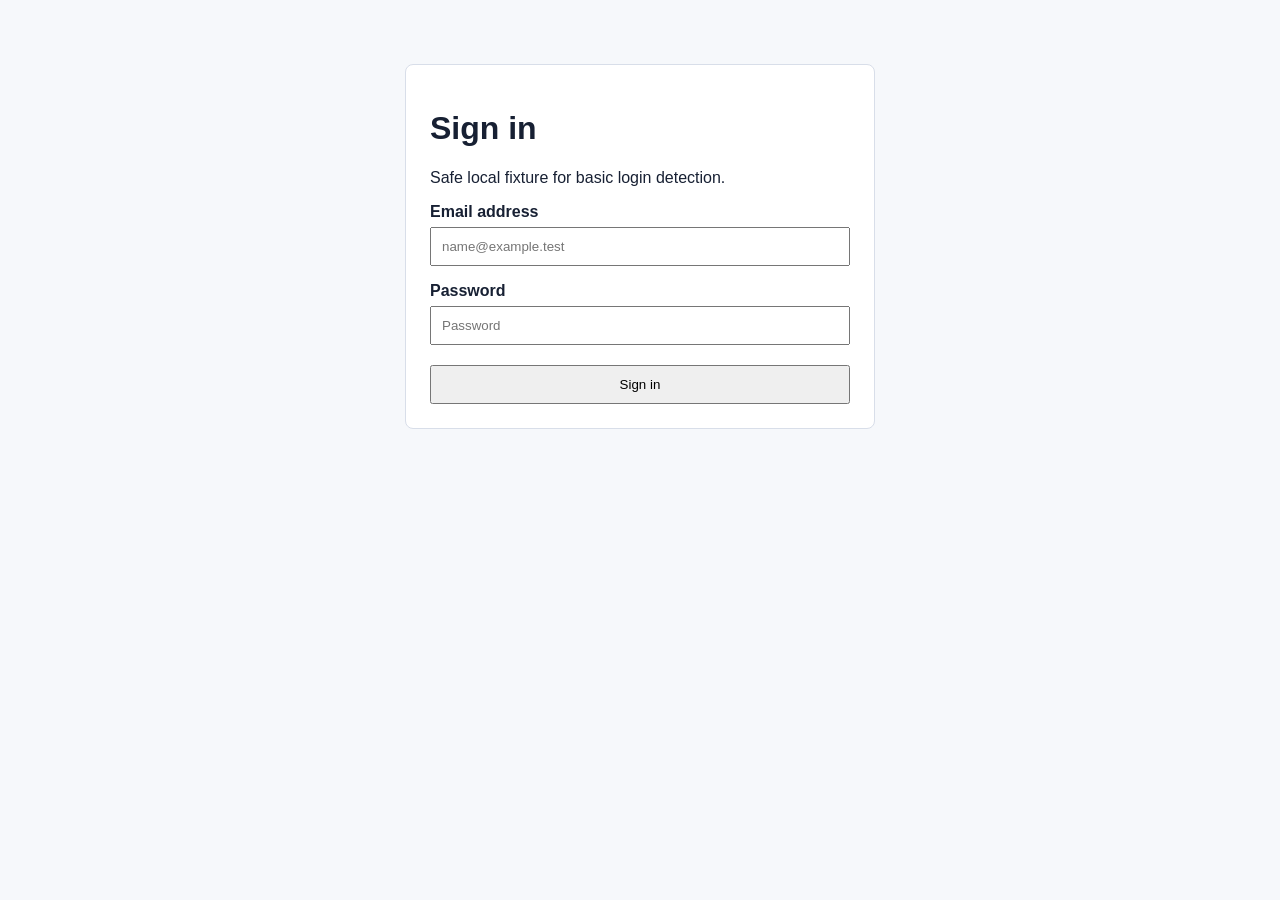
<file: fixtures/login-basic/index.html>
<!doctype html>
<html lang="en">
  <head>
    <meta charset="utf-8">
    <meta name="viewport" content="width=device-width, initial-scale=1">
    <title>LoginGuard Fixture - Basic Login</title>
    <style>
      body {
        margin: 0;
        font-family: Arial, sans-serif;
        background: #f6f8fb;
        color: #172033;
      }

      main {
        max-width: 420px;
        margin: 64px auto;
        padding: 24px;
        border: 1px solid #d8dee9;
        border-radius: 8px;
        background: #ffffff;
      }

      label,
      input,
      button {
        display: block;
        width: 100%;
      }

      label {
        margin-top: 16px;
        font-weight: 700;
      }

      input,
      button {
        box-sizing: border-box;
        margin-top: 6px;
        padding: 10px;
      }

      button {
        margin-top: 20px;
      }
    </style>
  </head>
  <body>
    <main>
      <h1>Sign in</h1>
      <p>Safe local fixture for basic login detection.</p>

      <form action="#" method="get">
        <label for="email">Email address</label>
        <input id="email" name="email" type="email" autocomplete="username" placeholder="name@example.test">

        <label for="password">Password</label>
        <input id="password" name="password" type="password" autocomplete="current-password" placeholder="Password">

        <button type="submit">Sign in</button>
      </form>
    </main>
  </body>
</html>
</file>
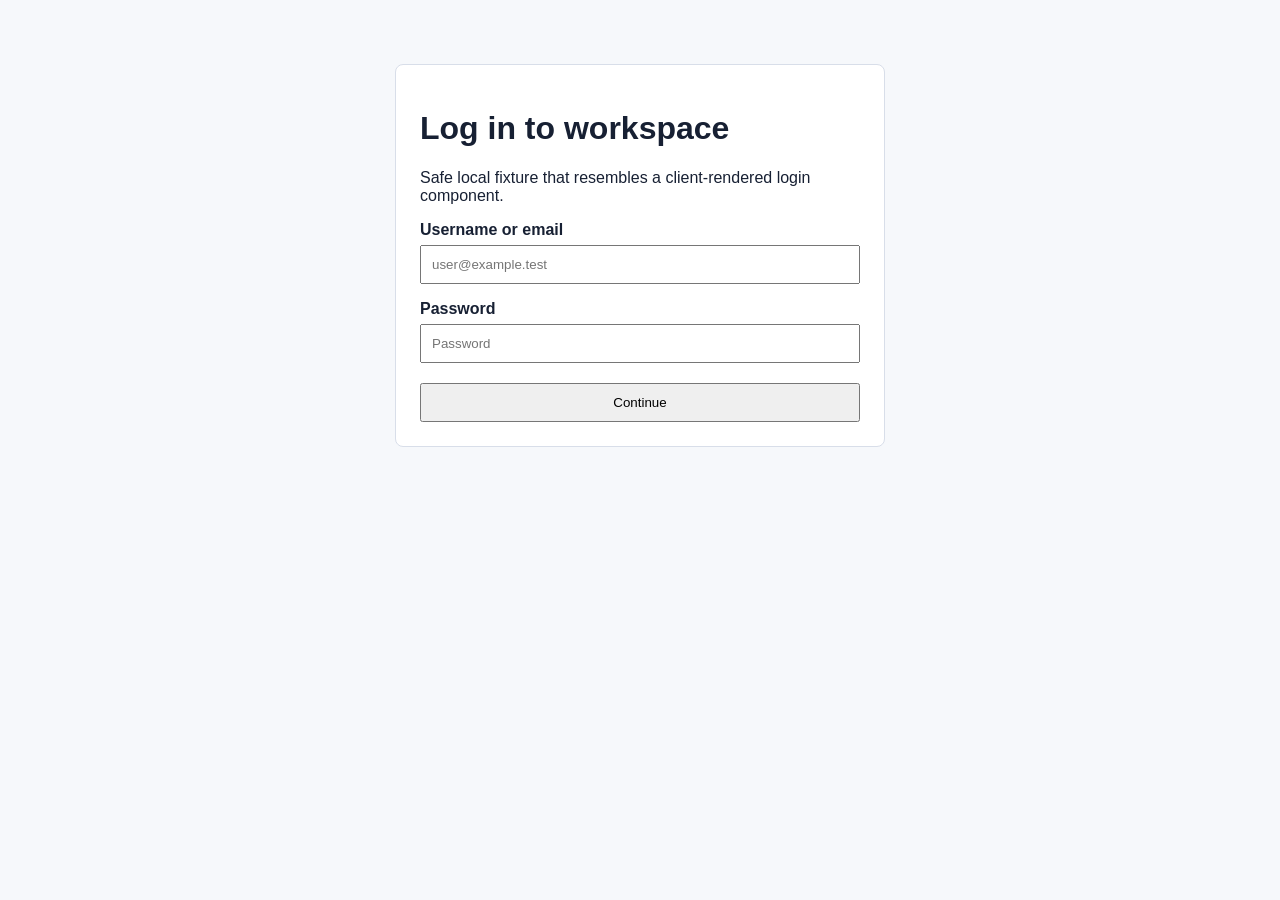
<file: fixtures/login-spa/index.html>
<!doctype html>
<html lang="en">
  <head>
    <meta charset="utf-8">
    <meta name="viewport" content="width=device-width, initial-scale=1">
    <title>LoginGuard Fixture - SPA Login</title>
    <style>
      body {
        margin: 0;
        font-family: Arial, sans-serif;
        background: #f6f8fb;
        color: #172033;
      }

      .app-shell {
        max-width: 440px;
        margin: 64px auto;
        padding: 24px;
        border: 1px solid #d8dee9;
        border-radius: 8px;
        background: #ffffff;
      }

      .field {
        margin-top: 16px;
      }

      label,
      input,
      button {
        display: block;
        width: 100%;
      }

      label {
        font-weight: 700;
      }

      input,
      button {
        box-sizing: border-box;
        margin-top: 6px;
        padding: 10px;
      }

      button {
        margin-top: 20px;
      }
    </style>
  </head>
  <body>
    <main class="app-shell" data-testid="login-panel">
      <h1>Log in to workspace</h1>
      <p>Safe local fixture that resembles a client-rendered login component.</p>

      <section aria-label="Login panel">
        <div class="field">
          <label for="username">Username or email</label>
          <input id="username" name="username" type="text" autocomplete="username" placeholder="user@example.test">
        </div>

        <div class="field">
          <label for="spa-password">Password</label>
          <input id="spa-password" name="password" type="password" autocomplete="current-password" placeholder="Password">
        </div>

        <button type="button">Continue</button>
      </section>
    </main>
  </body>
</html>
</file>
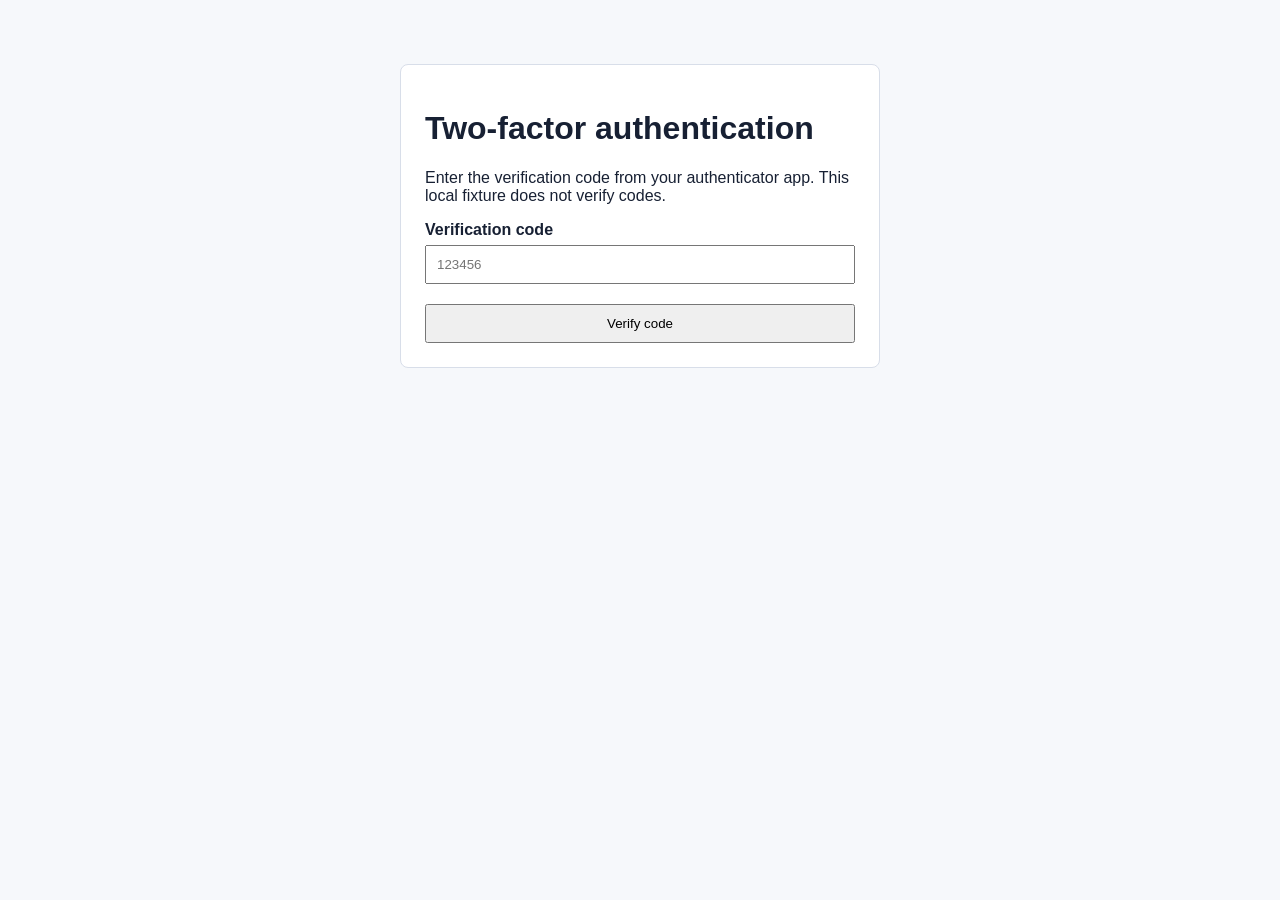
<file: fixtures/mfa-basic/index.html>
<!doctype html>
<html lang="en">
  <head>
    <meta charset="utf-8">
    <meta name="viewport" content="width=device-width, initial-scale=1">
    <title>Two-factor verification - LoginGuard Fixture</title>
    <style>
      body {
        margin: 0;
        font-family: Arial, sans-serif;
        background: #f6f8fb;
        color: #172033;
      }

      main {
        max-width: 430px;
        margin: 64px auto;
        padding: 24px;
        border: 1px solid #d8dee9;
        border-radius: 8px;
        background: #ffffff;
      }

      label,
      input,
      button {
        display: block;
        width: 100%;
      }

      label {
        margin-top: 16px;
        font-weight: 700;
      }

      input,
      button {
        box-sizing: border-box;
        margin-top: 6px;
        padding: 10px;
      }

      button {
        margin-top: 20px;
      }
    </style>
  </head>
  <body>
    <main>
      <h1>Two-factor authentication</h1>
      <p>Enter the verification code from your authenticator app. This local fixture does not verify codes.</p>

      <form action="#" method="get">
        <label for="verification-code">Verification code</label>
        <input id="verification-code" name="verification_code" type="text" inputmode="numeric" autocomplete="one-time-code" placeholder="123456">

        <button type="submit">Verify code</button>
      </form>
    </main>
  </body>
</html>
</file>
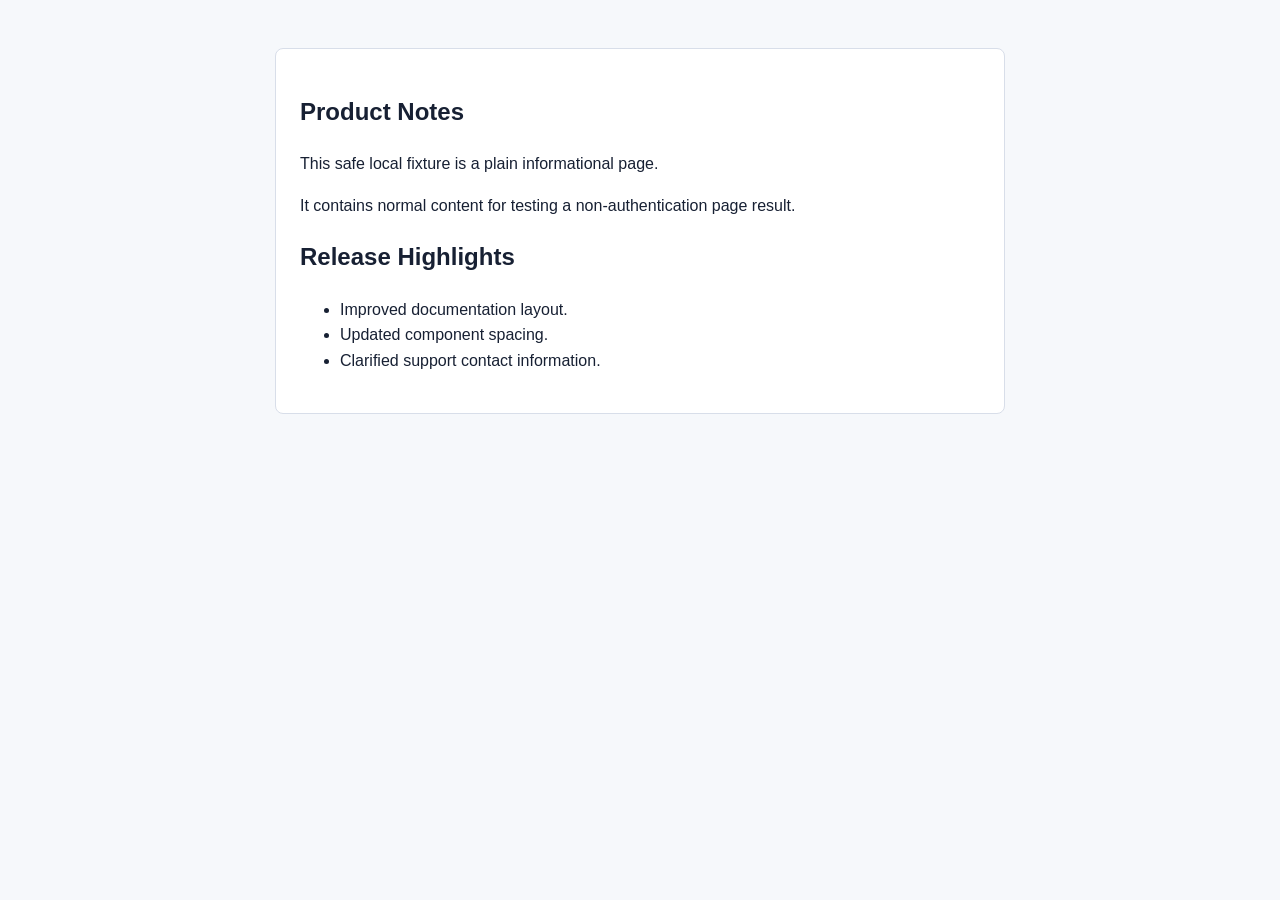
<file: fixtures/no-login/index.html>
<!doctype html>
<html lang="en">
  <head>
    <meta charset="utf-8">
    <meta name="viewport" content="width=device-width, initial-scale=1">
    <title>Product Notes - LoginGuard Fixture</title>
    <style>
      body {
        margin: 0;
        font-family: Arial, sans-serif;
        background: #f6f8fb;
        color: #172033;
      }

      main {
        max-width: 680px;
        margin: 48px auto;
        padding: 24px;
        border: 1px solid #d8dee9;
        border-radius: 8px;
        background: #ffffff;
      }

      article {
        line-height: 1.6;
      }
    </style>
  </head>
  <body>
    <main>
      <article>
        <h1>Product Notes</h1>
        <p>This safe local fixture is a plain informational page.</p>
        <p>It contains normal content for testing a non-authentication page result.</p>
        <h2>Release Highlights</h2>
        <ul>
          <li>Improved documentation layout.</li>
          <li>Updated component spacing.</li>
          <li>Clarified support contact information.</li>
        </ul>
      </article>
    </main>
  </body>
</html>
</file>
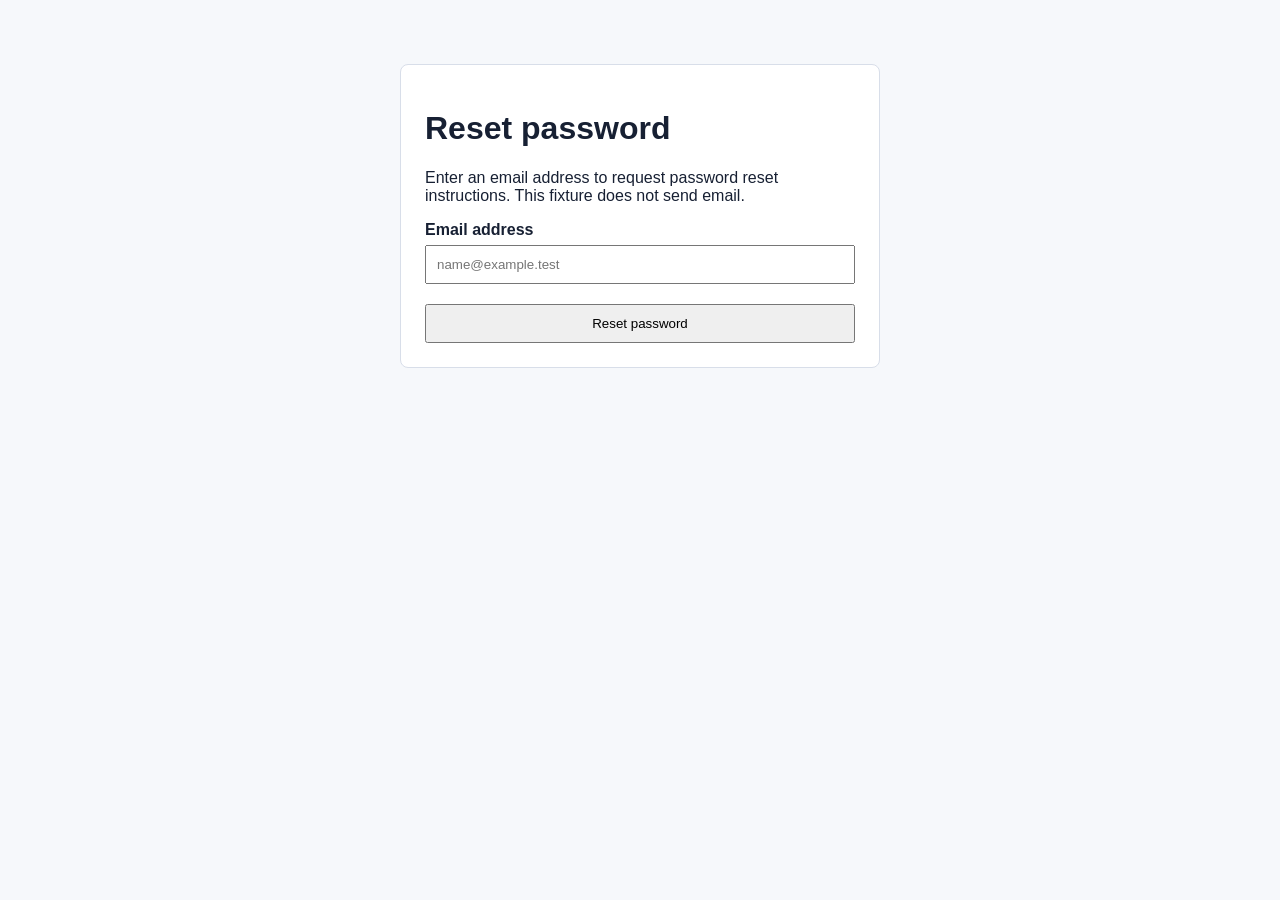
<file: fixtures/password-reset/index.html>
<!doctype html>
<html lang="en">
  <head>
    <meta charset="utf-8">
    <meta name="viewport" content="width=device-width, initial-scale=1">
    <title>Reset password - LoginGuard Fixture</title>
    <style>
      body {
        margin: 0;
        font-family: Arial, sans-serif;
        background: #f6f8fb;
        color: #172033;
      }

      main {
        max-width: 430px;
        margin: 64px auto;
        padding: 24px;
        border: 1px solid #d8dee9;
        border-radius: 8px;
        background: #ffffff;
      }

      label,
      input,
      button {
        display: block;
        width: 100%;
      }

      label {
        margin-top: 16px;
        font-weight: 700;
      }

      input,
      button {
        box-sizing: border-box;
        margin-top: 6px;
        padding: 10px;
      }

      button {
        margin-top: 20px;
      }
    </style>
  </head>
  <body>
    <main>
      <h1>Reset password</h1>
      <p>Enter an email address to request password reset instructions. This fixture does not send email.</p>

      <form action="#" method="get">
        <label for="reset-email">Email address</label>
        <input id="reset-email" name="email" type="email" autocomplete="email" placeholder="name@example.test">

        <button type="submit">Reset password</button>
      </form>
    </main>
  </body>
</html>
</file>
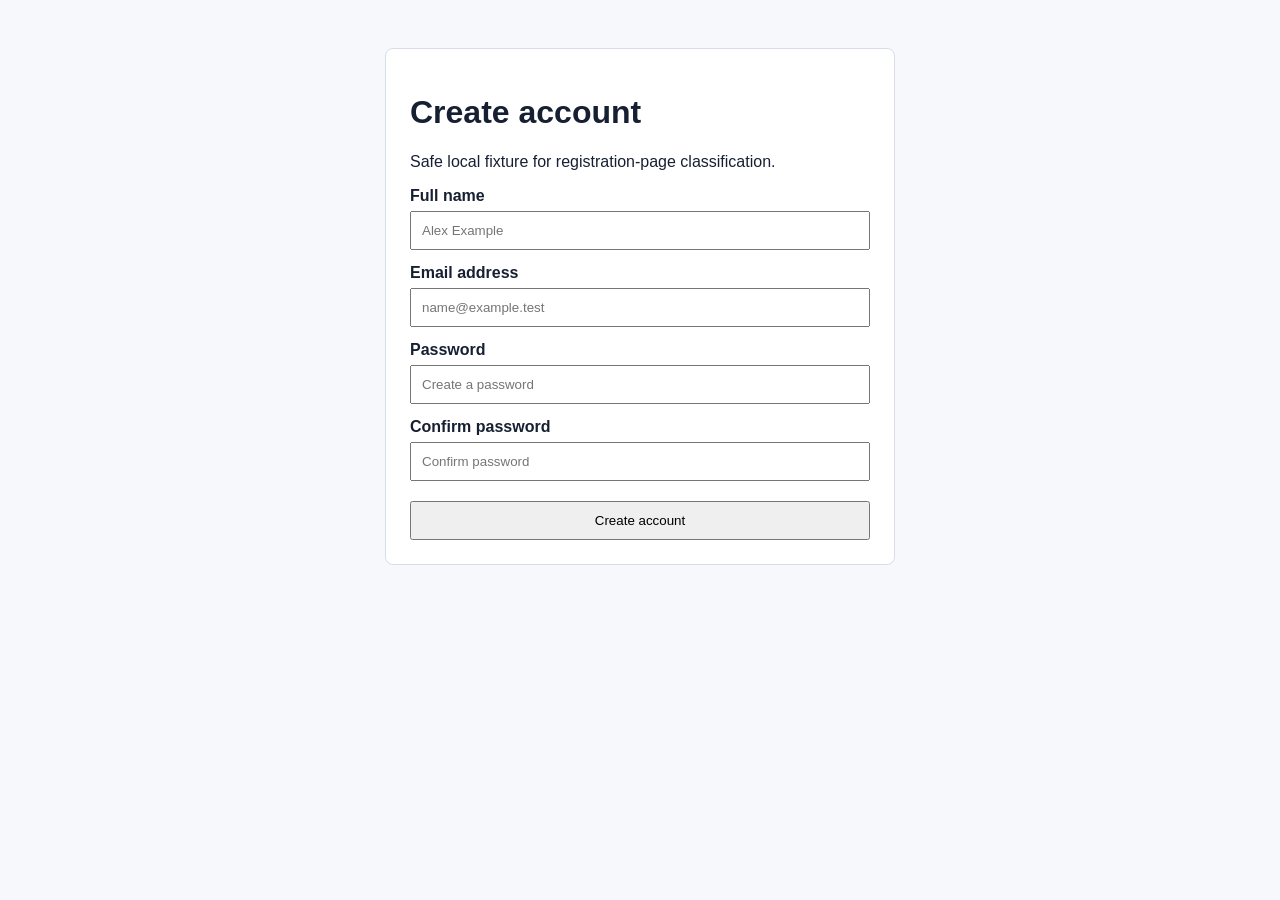
<file: fixtures/register-basic/index.html>
<!doctype html>
<html lang="en">
  <head>
    <meta charset="utf-8">
    <meta name="viewport" content="width=device-width, initial-scale=1">
    <title>Create account - LoginGuard Fixture</title>
    <style>
      body {
        margin: 0;
        font-family: Arial, sans-serif;
        background: #f6f8fb;
        color: #172033;
      }

      main {
        max-width: 460px;
        margin: 48px auto;
        padding: 24px;
        border: 1px solid #d8dee9;
        border-radius: 8px;
        background: #ffffff;
      }

      label,
      input,
      button {
        display: block;
        width: 100%;
      }

      label {
        margin-top: 14px;
        font-weight: 700;
      }

      input,
      button {
        box-sizing: border-box;
        margin-top: 6px;
        padding: 10px;
      }

      button {
        margin-top: 20px;
      }
    </style>
  </head>
  <body>
    <main>
      <h1>Create account</h1>
      <p>Safe local fixture for registration-page classification.</p>

      <form action="#" method="get">
        <label for="full-name">Full name</label>
        <input id="full-name" name="full_name" type="text" autocomplete="name" placeholder="Alex Example">

        <label for="register-email">Email address</label>
        <input id="register-email" name="email" type="email" autocomplete="email" placeholder="name@example.test">

        <label for="register-password">Password</label>
        <input id="register-password" name="password" type="password" autocomplete="new-password" placeholder="Create a password">

        <label for="confirm-password">Confirm password</label>
        <input id="confirm-password" name="confirm_password" type="password" autocomplete="new-password" placeholder="Confirm password">

        <button type="submit">Create account</button>
      </form>
    </main>
  </body>
</html>
</file>
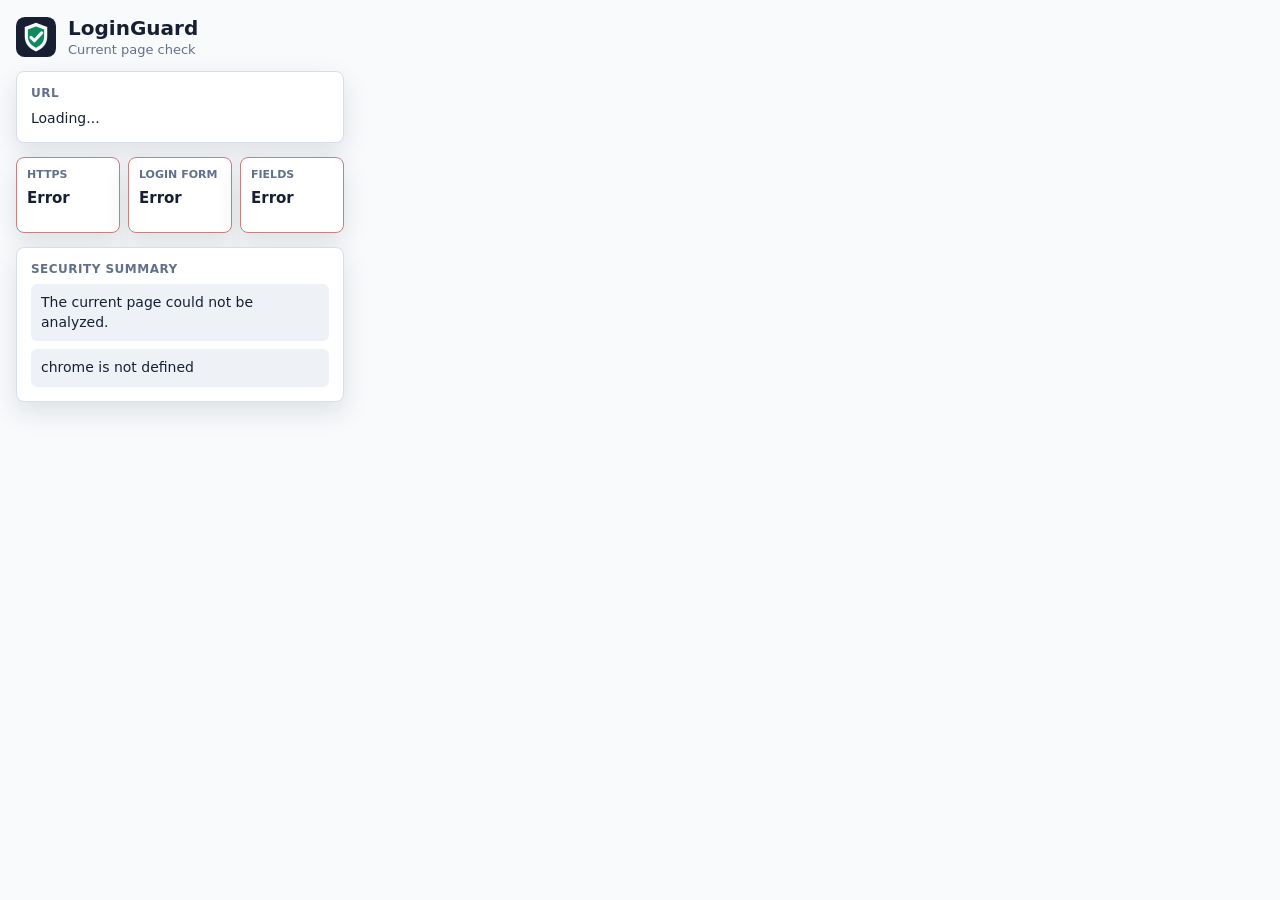
<file: popup.html>
<!doctype html>
<html lang="en">
  <head>
    <meta charset="utf-8">
    <meta name="viewport" content="width=device-width, initial-scale=1">
    <title>LoginGuard</title>
    <link rel="stylesheet" href="popup.css">
  </head>
  <body>
    <main class="popup-shell">
      <header class="header">
        <img class="brand-icon" src="assets/icons/loginguard.svg" alt="" aria-hidden="true">
        <div>
          <h1>LoginGuard</h1>
          <p class="subtitle">Current page check</p>
        </div>
      </header>

      <section class="panel url-panel" aria-labelledby="url-heading">
        <h2 id="url-heading">URL</h2>
        <p id="current-url" class="url-value">Loading...</p>
      </section>

      <section class="summary" aria-live="polite">
        <article class="status-card" data-state="neutral">
          <span class="status-label">HTTPS</span>
          <strong id="https-status">Checking</strong>
        </article>
        <article class="status-card" data-state="neutral">
          <span class="status-label">Login form</span>
          <strong id="login-status">Checking</strong>
        </article>
        <article class="status-card" data-state="neutral">
          <span class="status-label">Fields</span>
          <strong id="field-status">Checking</strong>
        </article>
      </section>

      <section class="panel" aria-labelledby="details-heading">
        <h2 id="details-heading">Security Summary</h2>
        <ul id="security-summary" class="summary-list">
          <li>Analyzing the visible page...</li>
        </ul>
      </section>
    </main>

    <script src="popup.js" defer></script>
  </body>
</html>
</file>
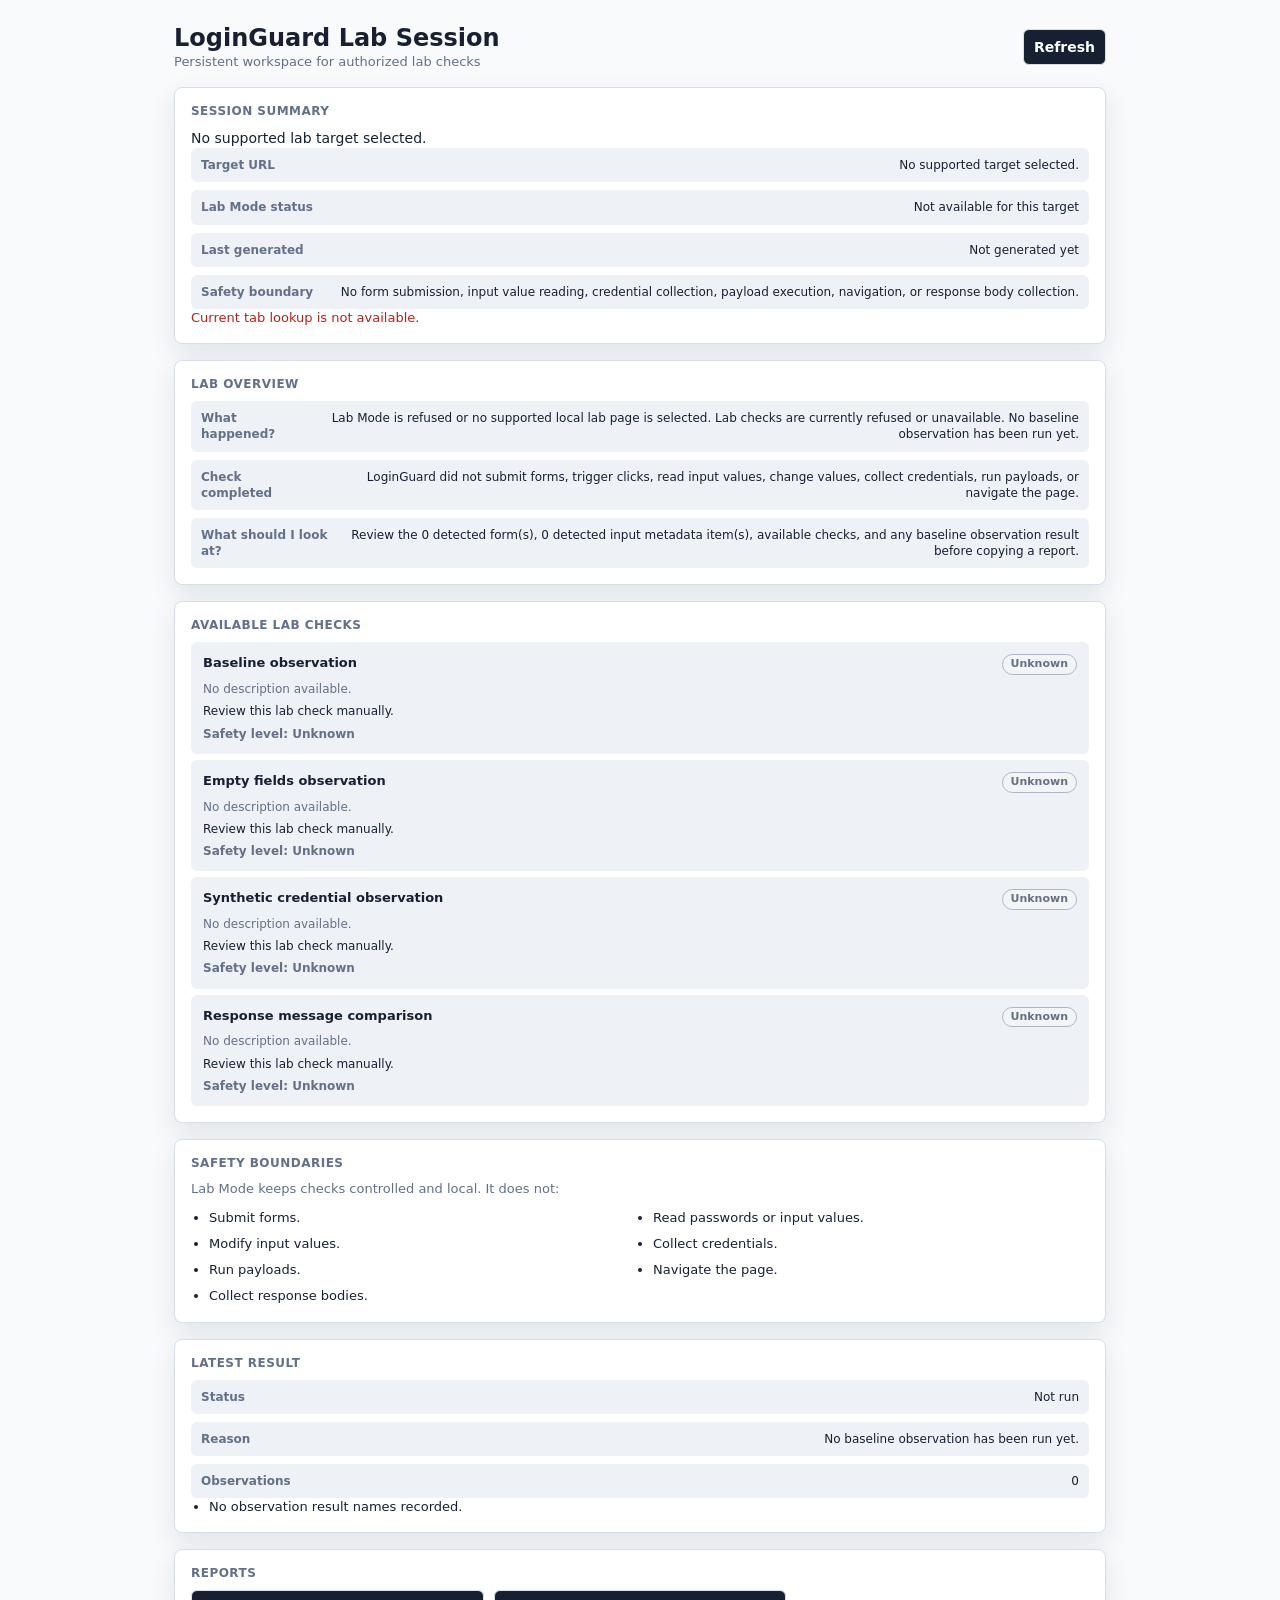
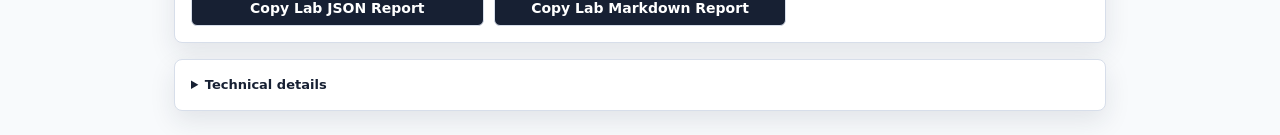
<file: src/lab/lab-session.html>
<!doctype html>
<html lang="en">
  <head>
    <meta charset="utf-8">
    <meta name="viewport" content="width=device-width, initial-scale=1">
    <title>LoginGuard Lab Session</title>
    <link rel="stylesheet" href="lab-session.css">
  </head>
  <body>
    <main class="session-shell">
      <header class="session-header">
        <div>
          <h1>LoginGuard Lab Session</h1>
          <p class="subtitle">Persistent local Lab Mode view</p>
        </div>
        <button id="refresh-session" class="button" type="button">Refresh</button>
      </header>

      <section class="panel" aria-labelledby="target-heading">
        <h2 id="target-heading">Session summary</h2>
        <p id="target-url" class="url-value">Loading target tab...</p>
        <dl id="top-summary" class="detail-list summary-list"></dl>
        <p id="session-status" class="status-text" role="status" aria-live="polite"></p>
      </section>

      <section class="panel">
        <h2>Plain Language Lab Summary</h2>
        <dl id="plain-lab-summary" class="detail-list"></dl>
      </section>

      <section class="grid">
        <article class="panel">
          <h2>Lab Mode</h2>
          <dl id="lab-summary" class="detail-list"></dl>
        </article>

        <article class="panel">
          <h2>Execution Readiness</h2>
          <dl id="readiness-summary" class="detail-list"></dl>
        </article>
      </section>

      <section class="panel">
        <h2>Planned Categories</h2>
        <ul id="planned-categories" class="item-list"></ul>
      </section>

      <section class="panel safety-panel">
        <h2>Safety Boundaries</h2>
        <p class="panel-copy">Lab Mode keeps checks controlled and local. It does not:</p>
        <ul id="safety-boundaries" class="boundary-list"></ul>
      </section>

      <section class="panel">
        <h2>Planned Test Categories</h2>
        <ul id="planned-category-details" class="item-list"></ul>
      </section>

      <section class="panel">
        <h2>Initial Execution Results</h2>
        <ul id="initial-execution-results" class="item-list"></ul>
      </section>

      <section class="panel">
        <h2>Baseline Observation Plan</h2>
        <dl id="baseline-plan" class="detail-list"></dl>
        <ul id="baseline-observations" class="item-list"></ul>
      </section>

      <section class="panel">
        <h2>Empty Fields Observation Plan</h2>
        <dl id="empty-fields-plan" class="detail-list"></dl>
        <ul id="empty-fields-observations" class="item-list"></ul>
      </section>

      <section class="panel">
        <h2>Execution Confirmation</h2>
        <dl id="confirmation-summary" class="detail-list"></dl>
      </section>

      <section class="panel">
        <h2>Baseline Observation Result</h2>
        <dl id="execution-result" class="detail-list"></dl>
        <ul id="execution-observations" class="item-list"></ul>
      </section>

      <section class="panel actions-panel">
        <h2>Actions</h2>
        <div class="actions">
          <button id="run-baseline" class="button is-hidden" type="button">Run Baseline Observation</button>
          <button id="copy-json" class="button" type="button">Copy Lab JSON Report</button>
          <button id="copy-markdown" class="button" type="button">Copy Lab Markdown Report</button>
        </div>
        <p id="action-status" class="status-text" role="status" aria-live="polite"></p>
      </section>
    </main>

    <script src="lab-session.js" defer></script>
  </body>
</html>
</file>
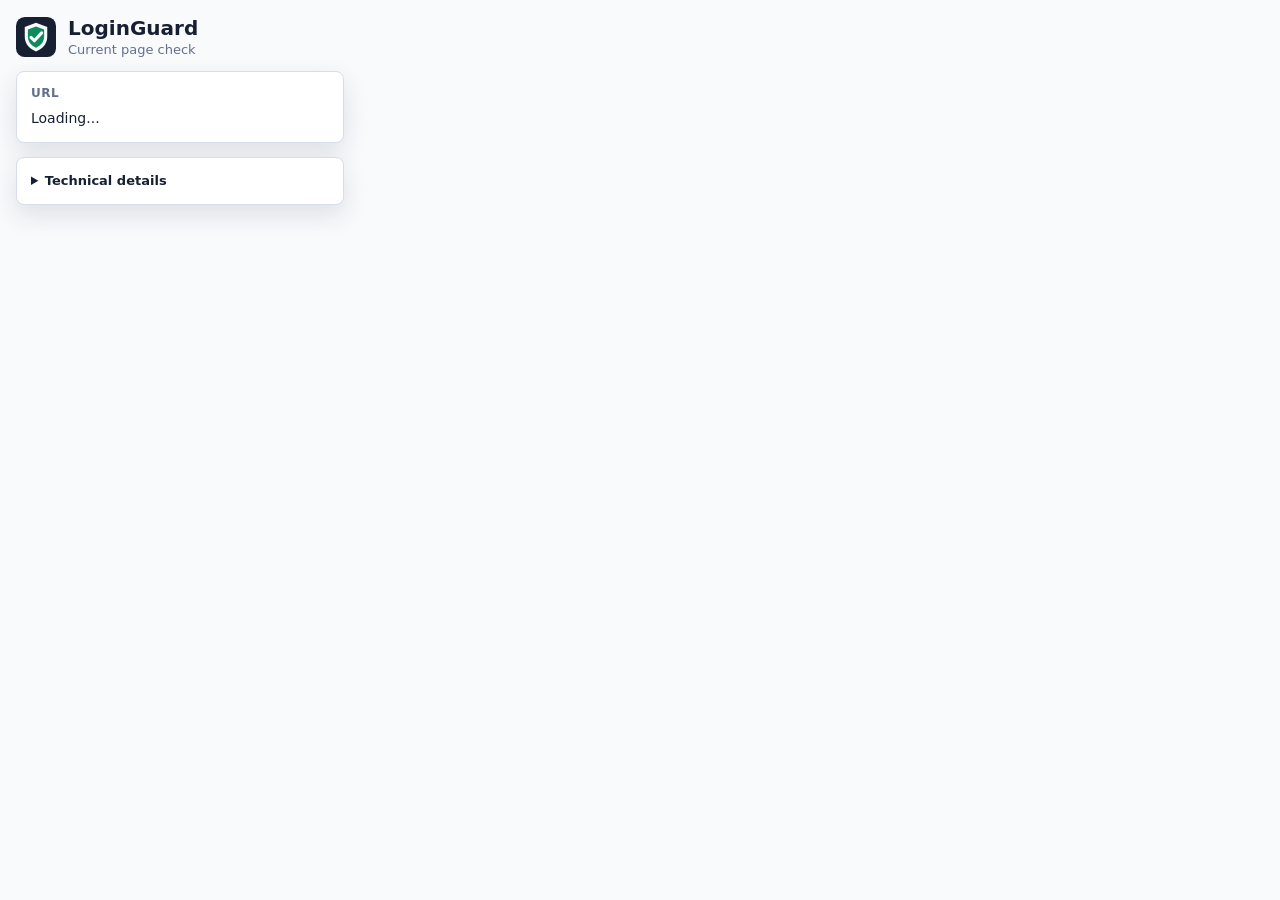
<file: src/popup/popup.html>
<!doctype html>
<html lang="en">
  <head>
    <meta charset="utf-8">
    <meta name="viewport" content="width=device-width, initial-scale=1">
    <title>LoginGuard</title>
    <link rel="stylesheet" href="popup.css">
  </head>
  <body>
    <!-- Popup UI for displaying active-tab security assessment results. -->
    <main class="popup-shell">
      <header class="header">
        <img class="brand-icon" src="../../assets/icons/loginguard.svg" alt="" aria-hidden="true">
        <div>
          <h1>LoginGuard</h1>
          <p class="subtitle">Current page check</p>
        </div>
      </header>

      <section class="panel url-panel" aria-labelledby="url-heading">
        <h2 id="url-heading">URL</h2>
        <p id="current-url" class="url-value">Loading...</p>
      </section>

      <section class="summary" aria-live="polite">
        <article class="status-card" data-state="neutral">
          <span class="status-label">HTTPS</span>
          <strong id="https-status">Checking</strong>
        </article>
        <article class="status-card" data-state="neutral">
          <span class="status-label">Auth Page</span>
          <strong id="login-status">Checking</strong>
        </article>
        <article class="status-card" data-state="neutral">
          <span class="status-label">Auth Type</span>
          <strong id="auth-type-status">Checking</strong>
        </article>
        <article class="status-card" data-state="neutral">
          <span class="status-label">Class Confidence</span>
          <strong id="confidence-status">Checking</strong>
        </article>
        <article class="status-card" data-state="neutral">
          <span class="status-label">Fields</span>
          <strong id="field-status">Checking</strong>
        </article>
      </section>

      <section class="panel" aria-labelledby="details-heading">
        <h2 id="details-heading">Findings &amp; Reasons</h2>
        <ul id="security-summary" class="summary-list">
          <li>Analyzing the visible page...</li>
        </ul>
      </section>

      <section class="panel" aria-labelledby="headers-heading">
        <h2 id="headers-heading">Security Headers</h2>
        <ul id="security-headers" class="summary-list">
          <li>Checking available response headers...</li>
        </ul>
      </section>
    </main>

    <script src="popup.js" defer></script>
  </body>
</html>
</file>
<file: popup.css>
:root {
  color-scheme: light dark;
  --bg: #f8fafc;
  --surface: #ffffff;
  --surface-muted: #eef2f7;
  --text: #172033;
  --muted: #627089;
  --border: #d7deea;
  --ok: #0f8a5f;
  --warn: #a05b00;
  --danger: #b42318;
  --shadow: 0 10px 26px rgba(29, 41, 57, 0.12);
}

* {
  box-sizing: border-box;
}

body {
  width: 360px;
  min-height: 420px;
  margin: 0;
  background: var(--bg);
  color: var(--text);
  font-family: Inter, ui-sans-serif, system-ui, -apple-system, BlinkMacSystemFont, "Segoe UI", sans-serif;
  font-size: 14px;
  letter-spacing: 0;
}

.popup-shell {
  display: grid;
  gap: 14px;
  padding: 16px;
}

.header {
  display: flex;
  align-items: center;
  gap: 12px;
}

.brand-icon {
  width: 40px;
  height: 40px;
}

h1,
h2,
p {
  margin: 0;
}

h1 {
  font-size: 20px;
  line-height: 1.2;
}

h2 {
  margin-bottom: 8px;
  color: var(--muted);
  font-size: 12px;
  font-weight: 700;
  letter-spacing: 0.04em;
  text-transform: uppercase;
}

.subtitle {
  margin-top: 2px;
  color: var(--muted);
  font-size: 13px;
}

.panel,
.status-card {
  border: 1px solid var(--border);
  border-radius: 8px;
  background: var(--surface);
  box-shadow: var(--shadow);
}

.panel {
  padding: 14px;
}

.url-value {
  overflow-wrap: anywhere;
  color: var(--text);
  line-height: 1.45;
}

.summary {
  display: grid;
  grid-template-columns: repeat(3, minmax(0, 1fr));
  gap: 8px;
}

.status-card {
  min-height: 76px;
  padding: 10px;
}

.status-label {
  display: block;
  margin-bottom: 8px;
  color: var(--muted);
  font-size: 11px;
  font-weight: 700;
  text-transform: uppercase;
}

.status-card strong {
  display: block;
  font-size: 15px;
  line-height: 1.25;
}

.status-card[data-state="safe"] {
  border-color: color-mix(in srgb, var(--ok) 42%, var(--border));
}

.status-card[data-state="warning"] {
  border-color: color-mix(in srgb, var(--warn) 48%, var(--border));
}

.status-card[data-state="danger"] {
  border-color: color-mix(in srgb, var(--danger) 50%, var(--border));
}

.summary-list {
  display: grid;
  gap: 8px;
  margin: 0;
  padding: 0;
  list-style: none;
}

.summary-list li {
  border-radius: 6px;
  background: var(--surface-muted);
  padding: 9px 10px;
  line-height: 1.4;
}

@media (prefers-color-scheme: dark) {
  :root {
    --bg: #111827;
    --surface: #1f2937;
    --surface-muted: #2c3748;
    --text: #f8fafc;
    --muted: #b8c2d4;
    --border: #3f4a5f;
    --shadow: 0 10px 26px rgba(0, 0, 0, 0.22);
  }
}
</file>
<file: src/lab/lab-session.css>
:root {
  color-scheme: light dark;
  --bg: #f8fafc;
  --surface: #ffffff;
  --surface-muted: #eef2f7;
  --text: #172033;
  --muted: #627089;
  --border: #d7deea;
  --ready: #0f8a5f;
  --priority: #b42318;
  --planned: #175cd3;
  --neutral: #667085;
  --shadow: 0 10px 26px rgba(29, 41, 57, 0.1);
}

* {
  box-sizing: border-box;
}

body {
  margin: 0;
  background: var(--bg);
  color: var(--text);
  font-family: Inter, ui-sans-serif, system-ui, -apple-system, BlinkMacSystemFont, "Segoe UI", sans-serif;
  font-size: 14px;
  letter-spacing: 0;
}

.session-shell {
  display: grid;
  gap: 16px;
  width: min(980px, 100%);
  margin: 0 auto;
  padding: 24px;
}

.session-header {
  display: flex;
  align-items: center;
  justify-content: space-between;
  gap: 16px;
}

h1,
h2,
p {
  margin: 0;
}

h1 {
  font-size: 24px;
  line-height: 1.2;
}

h2 {
  margin-bottom: 10px;
  color: var(--muted);
  font-size: 12px;
  font-weight: 700;
  letter-spacing: 0.04em;
  text-transform: uppercase;
}

.subtitle,
.status-text {
  color: var(--muted);
  font-size: 13px;
  line-height: 1.4;
}

.panel {
  border: 1px solid var(--border);
  border-radius: 8px;
  background: var(--surface);
  box-shadow: var(--shadow);
  padding: 16px;
}

.panel-copy {
  margin-bottom: 10px;
  color: var(--muted);
  font-size: 13px;
  line-height: 1.45;
}

.summary-list {
  margin-top: 12px;
}

.grid {
  display: grid;
  grid-template-columns: repeat(2, minmax(0, 1fr));
  gap: 16px;
}

.url-value {
  overflow-wrap: anywhere;
  line-height: 1.45;
}

.detail-list {
  display: grid;
  gap: 8px;
  margin: 0;
}

.detail-row {
  display: flex;
  justify-content: space-between;
  gap: 12px;
  border-radius: 6px;
  background: var(--surface-muted);
  padding: 9px 10px;
  line-height: 1.35;
}

.detail-row dt {
  color: var(--muted);
  font-size: 12px;
  font-weight: 700;
}

.detail-row dd {
  margin: 0;
  color: var(--text);
  font-size: 12px;
  text-align: right;
}

.item-list {
  display: grid;
  gap: 6px;
  margin: 0;
  padding-left: 18px;
  color: var(--text);
  font-size: 13px;
  line-height: 1.4;
}

#planned-categories {
  padding-left: 0;
}

.boundary-list {
  display: grid;
  grid-template-columns: repeat(2, minmax(0, 1fr));
  gap: 8px;
  margin: 0;
  padding-left: 18px;
  color: var(--text);
  font-size: 13px;
  line-height: 1.4;
}

.check-card {
  display: grid;
  gap: 6px;
  list-style: none;
  border-radius: 6px;
  background: var(--surface-muted);
  padding: 12px;
}

.check-card-header {
  display: flex;
  align-items: start;
  justify-content: space-between;
  gap: 10px;
}

.check-title {
  color: var(--text);
  font-size: 13px;
}

.check-card > span {
  color: var(--muted);
  font-size: 12px;
  line-height: 1.35;
}

.check-purpose {
  color: var(--text) !important;
}

.check-safety {
  font-weight: 700;
}

.check-badge {
  flex: 0 0 auto;
  border: 1px solid var(--border);
  border-radius: 999px;
  padding: 2px 8px;
  font-size: 11px;
  font-weight: 700;
  line-height: 1.35;
}

.check-badge.available {
  border-color: color-mix(in srgb, var(--ready) 44%, var(--border));
  background: color-mix(in srgb, var(--ready) 12%, var(--surface));
  color: var(--ready);
}

.check-badge.planned {
  border-color: color-mix(in srgb, var(--planned) 42%, var(--border));
  background: color-mix(in srgb, var(--planned) 10%, var(--surface));
  color: var(--planned);
}

.check-badge.blocked {
  border-color: color-mix(in srgb, var(--priority) 36%, var(--border));
  background: color-mix(in srgb, var(--priority) 8%, var(--surface));
  color: var(--priority);
}

.check-badge.unknown {
  border-color: color-mix(in srgb, var(--neutral) 36%, var(--border));
  background: color-mix(in srgb, var(--neutral) 8%, var(--surface));
  color: var(--neutral);
}

.technical-details {
  display: grid;
  gap: 10px;
}

.technical-details > summary {
  cursor: pointer;
  color: var(--text);
  font-size: 13px;
  font-weight: 700;
  line-height: 1.35;
}

.technical-details-content {
  display: grid;
  gap: 16px;
  margin-top: 12px;
}

.actions {
  display: grid;
  grid-template-columns: repeat(3, minmax(0, 1fr));
  gap: 10px;
}

.button {
  border: 1px solid var(--border);
  border-radius: 6px;
  background: var(--text);
  color: var(--surface);
  cursor: pointer;
  padding: 9px 10px;
  font: inherit;
  font-weight: 700;
}

.button:disabled {
  cursor: not-allowed;
  opacity: 0.55;
}

.button:focus-visible {
  outline: 2px solid var(--ready);
  outline-offset: 2px;
}

.is-hidden {
  display: none !important;
}

.status-text[data-state="success"] {
  color: var(--ready);
}

.status-text[data-state="error"] {
  color: var(--priority);
}

@media (max-width: 760px) {
  .session-shell {
    padding: 16px;
  }

  .session-header,
  .grid,
  .actions,
  .boundary-list {
    grid-template-columns: 1fr;
    align-items: stretch;
  }

  .session-header {
    flex-direction: column;
  }

  .detail-row {
    display: grid;
  }

  .detail-row dd {
    text-align: left;
  }
}

@media (prefers-color-scheme: dark) {
  :root {
    --bg: #111827;
    --surface: #1f2937;
    --surface-muted: #2c3748;
    --text: #f8fafc;
    --muted: #b8c2d4;
    --border: #3f4a5f;
    --shadow: 0 10px 26px rgba(0, 0, 0, 0.22);
  }
}
</file>
<file: src/popup/popup.css>
/* Popup styling for the local, read-only LoginGuard assessment view. */
:root {
  color-scheme: light dark;
  --bg: #f8fafc;
  --surface: #ffffff;
  --surface-muted: #eef2f7;
  --text: #172033;
  --muted: #627089;
  --border: #d7deea;
  --ready: #0f8a5f;
  --attention: #a05b00;
  --priority: #b42318;
  --planned: #175cd3;
  --neutral: #667085;
  --shadow: 0 10px 26px rgba(29, 41, 57, 0.12);
}

* {
  box-sizing: border-box;
}

body {
  width: 360px;
  min-height: 420px;
  margin: 0;
  background: var(--bg);
  color: var(--text);
  font-family: Inter, ui-sans-serif, system-ui, -apple-system, BlinkMacSystemFont, "Segoe UI", sans-serif;
  font-size: 14px;
  letter-spacing: 0;
}

.popup-shell {
  display: grid;
  gap: 14px;
  padding: 16px;
}

.header {
  display: flex;
  align-items: center;
  gap: 12px;
}

.brand-icon {
  width: 40px;
  height: 40px;
}

h1,
h2,
p {
  margin: 0;
}

h1 {
  font-size: 20px;
  line-height: 1.2;
}

h2 {
  margin-bottom: 8px;
  color: var(--muted);
  font-size: 12px;
  font-weight: 700;
  letter-spacing: 0.04em;
  text-transform: uppercase;
}

.subtitle {
  margin-top: 2px;
  color: var(--muted);
  font-size: 13px;
}

.panel,
.status-card {
  border: 1px solid var(--border);
  border-radius: 8px;
  background: var(--surface);
  box-shadow: var(--shadow);
}

.panel {
  padding: 14px;
}

.url-value {
  overflow-wrap: anywhere;
  color: var(--text);
  line-height: 1.45;
}

.summary {
  display: grid;
  grid-template-columns: repeat(2, minmax(0, 1fr));
  gap: 8px;
}

.status-card {
  min-height: 76px;
  padding: 10px;
}

.status-label {
  display: block;
  margin-bottom: 8px;
  color: var(--muted);
  font-size: 11px;
  font-weight: 700;
  text-transform: uppercase;
}

.status-card strong {
  display: block;
  font-size: 15px;
  line-height: 1.25;
}

.status-card[data-state="ready"] {
  border-color: color-mix(in srgb, var(--ready) 42%, var(--border));
}

.status-card[data-state="attention"] {
  border-color: color-mix(in srgb, var(--attention) 48%, var(--border));
}

.status-card[data-state="priority"] {
  border-color: color-mix(in srgb, var(--priority) 50%, var(--border));
}

.summary-list {
  display: grid;
  gap: 8px;
  margin: 0;
  padding: 0;
  list-style: none;
}

.summary-list li {
  border-radius: 6px;
  background: var(--surface-muted);
  padding: 9px 10px;
  line-height: 1.4;
}

.human-summary-panel {
  display: grid;
  gap: 8px;
}

.human-summary-list {
  display: grid;
  gap: 8px;
}

.human-summary-row {
  display: grid;
  gap: 4px;
  border-radius: 6px;
  background: var(--surface-muted);
  padding: 9px 10px;
  line-height: 1.4;
}

.human-summary-row span {
  color: var(--muted);
  font-size: 11px;
  font-weight: 700;
  text-transform: uppercase;
}

.human-summary-row strong {
  color: var(--text);
  font-size: 13px;
  font-weight: 600;
}

.technical-details,
.lab-technical-details {
  display: grid;
  gap: 10px;
}

.technical-details > summary,
.lab-technical-details > summary {
  cursor: pointer;
  color: var(--text);
  font-size: 13px;
  font-weight: 700;
  line-height: 1.35;
}

.technical-details-content,
.lab-technical-content {
  display: grid;
  gap: 10px;
  margin-top: 10px;
}

.findings-list {
  display: grid;
  gap: 10px;
}

.finding-card {
  display: grid;
  gap: 8px;
  border-radius: 6px;
  background: var(--surface-muted);
  padding: 10px;
}

.finding-card h3 {
  margin: 0;
  color: var(--text);
  font-size: 14px;
  line-height: 1.35;
}

.finding-meta {
  display: flex;
  flex-wrap: wrap;
  gap: 6px;
}

.finding-badge {
  border: 1px solid var(--border);
  border-radius: 999px;
  background: var(--surface);
  padding: 3px 7px;
  color: var(--muted);
  font-size: 11px;
  font-weight: 700;
}

.finding-summary,
.finding-recommendation {
  color: var(--text);
  font-size: 13px;
  line-height: 1.4;
}

.finding-evidence {
  display: grid;
  gap: 4px;
  margin: 0;
  padding-left: 18px;
  color: var(--muted);
  font-size: 12px;
  line-height: 1.35;
}

.report-panel {
  display: grid;
  gap: 8px;
}

.report-actions {
  display: grid;
  gap: 8px;
}

.report-button {
  width: 100%;
  border: 1px solid var(--border);
  border-radius: 6px;
  background: var(--text);
  color: var(--surface);
  cursor: pointer;
  padding: 9px 10px;
  font: inherit;
  font-weight: 700;
}

.report-button:focus-visible {
  outline: 2px solid var(--ready);
  outline-offset: 2px;
}

.report-helper {
  margin: 0;
  color: var(--muted);
  font-size: 12px;
  line-height: 1.35;
}

.is-hidden {
  display: none !important;
}

.report-status {
  min-height: 18px;
  color: var(--muted);
  font-size: 12px;
  line-height: 1.35;
}

.report-status[data-state="success"] {
  color: var(--ready);
}

.report-status[data-state="error"] {
  color: var(--priority);
}

.lab-panel {
  display: grid;
  gap: 8px;
}

.lab-panel[data-state="allowed"] {
  border-color: color-mix(in srgb, var(--ready) 36%, var(--border));
}

.lab-panel[data-state="refused"] {
  border-color: color-mix(in srgb, var(--attention) 42%, var(--border));
}

.lab-details {
  display: grid;
  gap: 8px;
}

.lab-report-actions {
  display: grid;
  gap: 8px;
}

.lab-report-status {
  min-height: 18px;
  color: var(--muted);
  font-size: 12px;
  line-height: 1.35;
}

.lab-report-status[data-state="success"] {
  color: var(--ready);
}

.lab-report-status[data-state="error"] {
  color: var(--priority);
}

.lab-detail-row {
  display: flex;
  justify-content: space-between;
  gap: 10px;
  border-radius: 6px;
  background: var(--surface-muted);
  padding: 8px 10px;
  line-height: 1.35;
}

.lab-detail-row span {
  color: var(--muted);
  font-size: 12px;
  font-weight: 700;
}

.lab-detail-row strong {
  color: var(--text);
  font-size: 12px;
  text-align: right;
}

.lab-categories {
  display: grid;
  gap: 6px;
  border-radius: 6px;
  background: var(--surface-muted);
  padding: 8px 10px;
}

.lab-categories-label,
.lab-safety-note {
  color: var(--muted);
  font-size: 12px;
  line-height: 1.35;
}

.lab-category-list {
  display: grid;
  gap: 4px;
  margin: 0;
  padding-left: 18px;
  color: var(--text);
  font-size: 12px;
  line-height: 1.35;
}

.lab-check-list {
  display: grid;
  gap: 8px;
  margin: 0;
  padding: 0;
  list-style: none;
}

.check-card {
  display: grid;
  gap: 3px;
  border-radius: 6px;
  background: var(--surface);
  padding: 8px;
  line-height: 1.35;
}

.check-card-header {
  display: flex;
  align-items: start;
  justify-content: space-between;
  gap: 8px;
}

.check-title {
  color: var(--text);
  font-size: 12px;
}

.check-card > span {
  color: var(--muted);
  font-size: 12px;
}

.check-badge {
  flex: 0 0 auto;
  border: 1px solid var(--border);
  border-radius: 999px;
  padding: 2px 7px;
  font-size: 11px;
  font-weight: 700;
  line-height: 1.35;
}

.check-badge.available {
  border-color: color-mix(in srgb, var(--ready) 44%, var(--border));
  background: color-mix(in srgb, var(--ready) 12%, var(--surface));
  color: var(--ready);
}

.check-badge.planned {
  border-color: color-mix(in srgb, var(--planned) 42%, var(--border));
  background: color-mix(in srgb, var(--planned) 10%, var(--surface));
  color: var(--planned);
}

.check-badge.blocked {
  border-color: color-mix(in srgb, var(--priority) 36%, var(--border));
  background: color-mix(in srgb, var(--priority) 8%, var(--surface));
  color: var(--priority);
}

.check-badge.unknown {
  border-color: color-mix(in srgb, var(--neutral) 36%, var(--border));
  background: color-mix(in srgb, var(--neutral) 8%, var(--surface));
  color: var(--neutral);
}

.lab-readiness {
  display: grid;
  gap: 8px;
  border-radius: 6px;
  border: 1px solid var(--border);
  padding: 8px;
}

.lab-readiness-title {
  color: var(--text);
  font-size: 12px;
  font-weight: 700;
  line-height: 1.35;
}

.lab-technical-details {
  border-radius: 6px;
  border: 1px solid var(--border);
  padding: 8px;
}

@media (prefers-color-scheme: dark) {
  :root {
    --bg: #111827;
    --surface: #1f2937;
    --surface-muted: #2c3748;
    --text: #f8fafc;
    --muted: #b8c2d4;
    --border: #3f4a5f;
    --shadow: 0 10px 26px rgba(0, 0, 0, 0.22);
  }
}
</file>
